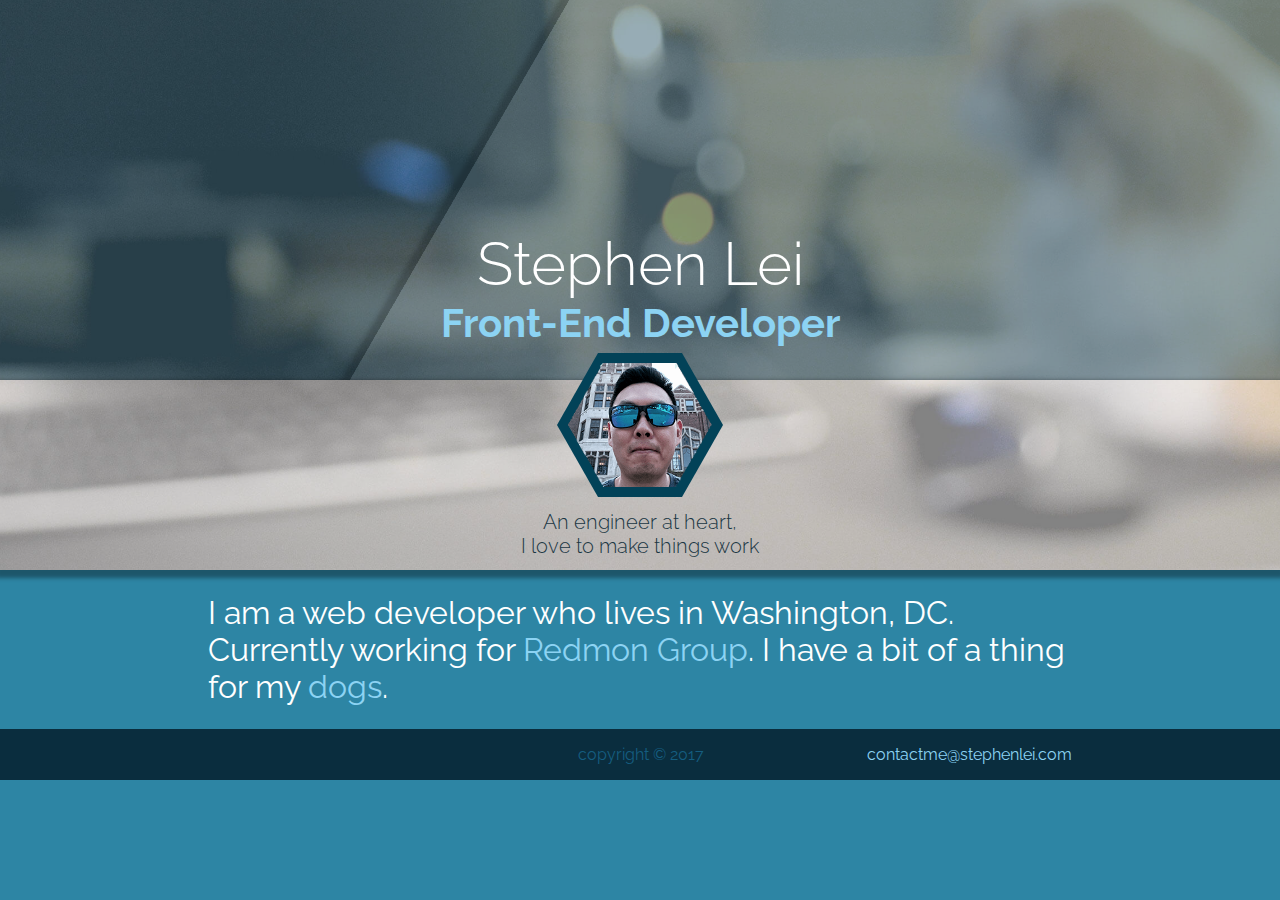
<file: index.html>
<!DOCTYPE html>
<html>
<head>
	<meta http-equiv="content-type" content="text/html; charset=UTF-8" />
	<title>Allo!</title>
	<!-- <link href="//fonts.googleapis.com/css?family=Raleway" rel="stylesheet"> -->
	<link href="https://fonts.googleapis.com/css?family=Raleway:300,400,700" rel="stylesheet">
	<link rel="stylesheet" href="theme/theme.min.css">
</head>
<body>
	<header>
		<div class="overlay">
		</div>
		<div class="hero">
			<h1>Stephen Lei</h1>
			<h2>Front-End Developer</h2>
		</div>
	</header>
	<main>
		<div class="band">
			<div class="profile">
				<div class="hex-wrapper">
					<div class="hex outer-hex hex-med hex-left">
						<div class="hex inner-hex">
							<a href="http://www.linkedin.com/in/stephenlei" target="_blank"><img src="images/linkedin_icon.svg" /></a>
						</div>
					</div>
					<div class="hex outer-hex hex-lg">
						<div class="hex inner-hex">
							<img class="profile-pic" src="images/profile.png" alt="me"/>
						</div>
					</div>
					<div class="hex outer-hex hex-med hex-right">
						<div class="hex inner-hex">
							<a href="mailto:contactme@stephenlei.com"><img src="images/mail_icon.svg" /></a>
						</div>
					</div>
				</div>
			</div>
			<div class="slogan">
				<p>An engineer at heart,<br/>I love to make things work</p>
			</div>
		</div>
		<article>
			<div class="about">
				<p>I am a web developer who lives in Washington, DC.  Currently working for <a href="http://redmon.com" target="_blank">Redmon Group</a>. I have a bit of a thing for my <a href="https://youtu.be/X8ULNYEf-8I" target="_blank">dogs</a>.</p>
			</div>
		</article>
	</main>
	<footer>
		<div class="wrapper">
			<div class="email"><a href="mailto:contactme@stephenlei.com">contactme@stephenlei.com</a></div>
			<div class="copyright">copyright &copy; 2017</div>
		</div>
	</footer>

</body>
</html>
</file>
<file: theme/theme.min.css>
*{box-sizing:border-box}html,body,div,span,applet,object,iframe,h1,h2,h3,h4,h5,h6,p,article,blockquote,pre,a,abbr,acronym,address,big,cite,code,del,dfn,em,font,img,ins,kbd,q,s,samp,small,strike,strong,sub,sup,tt,var,b,u,i,center,dl,dt,dd,ol,ul,li,fieldset,form,label,legend,table,caption,tbody,tfoot,thead,tr,th,td{margin:0;padding:0;border:0;outline:0;font-size:100%;vertical-align:baseline;background:transparent}ol,ul{list-style:none}body{background:#2d85a4;font-family:'Raleway', sans-serif;font-size:16px;margin:0;min-width:320px}@media only screen and (max-width: 480px){body{font-size:14px}}h1{font-size:3.75em;font-weight:300}h2{font-size:2.5em;font-weight:700}a{text-decoration:none;color:#8cd3f3}header{position:absolute;top:0;left:0;width:100%;height:570px;background:url("../images/background_banner_lg.jpg") no-repeat;background-size:1680px auto;background-position:center bottom;z-index:0}@media only screen and (min-width: 601px) and (max-width: 720px){header{background:url("../images/background_banner_med.jpg") no-repeat;background-size:1080px auto;background-position:center bottom;height:514px}}@media only screen and (max-width: 600px){header{background:url("../images/background_banner_sm.jpg") no-repeat;background-size:840px auto;background-position:center bottom;height:458px}}@media only screen and (max-width: 480px){header{height:425px}}header:before{content:'';position:absolute;width:100%;height:380px;background:#3f6577;opacity:0.6}@media only screen and (min-width: 601px) and (max-width: 720px){header:before{height:324px}}@media only screen and (max-width: 600px){header:before{height:268px}}@media only screen and (max-width: 480px){header:before{height:235px}}header .overlay{position:relative;float:right;height:380px;width:calc(50% + 500px);overflow:hidden}@media only screen and (min-width: 601px) and (max-width: 720px){header .overlay{height:324px}}@media only screen and (max-width: 600px){header .overlay{height:268px}}@media only screen and (max-width: 480px){header .overlay{height:235px}}header .overlay:after{content:'';position:absolute;top:calc(-25vw + 80px);left:280px;display:block;height:calc(60vw + 500px);width:calc(40vw + 500px);background:rgba(255,255,255,0.1);transform:rotate(30deg);-webkit-box-shadow:-10px 0 4px -2px rgba(0,0,0,0.2);-moz-box-shadow:-10px 0 4px -2px rgba(0,0,0,0.2);box-shadow:-10px 0 4px -2px rgba(0,0,0,0.2)}header .hero{position:absolute;left:0;right:0;text-align:center;bottom:14em;min-width:320px}@media only screen and (max-width: 480px){header .hero{bottom:16em}}header .hero h1{color:#ffffff;margin:0}header .hero h2{color:#8cd3f3;margin:0}main{position:relative}.band{position:relative;text-align:center;background:rgba(255,255,255,0.5);width:100%;height:190px;margin-top:23.75em;-webkit-box-shadow:0 4px 4px 4px rgba(0,0,0,0.35);-moz-box-shadow:0 4px 4px 4px rgba(0,0,0,0.35);box-shadow:0 4px 4px 4px rgba(0,0,0,0.35)}@media only screen and (min-width: 601px) and (max-width: 720px){.band{margin-top:20.25em}}@media only screen and (max-width: 600px){.band{margin-top:16.75em}}.band .slogan{padding-top:6.5em;font-size:1.25em;font-weight:300;color:#1a3643}@media only screen and (max-width: 480px){.band .slogan{padding-top:7.5em}}.profile{position:absolute;top:-27px;left:0;right:0;text-align:center;-moz-user-select:-moz-none;-khtml-user-select:none;-webkit-user-select:none;-o-user-select:none;user-select:none}.profile .hex-wrapper{display:inline-block;min-width:225px}.profile .hex-wrapper:hover .hex-med{margin:0 5em;-moz-transition:all 0.2s ease-out;-o-transition:all 0.2s ease-out;-webkit-transition:all 0.2s ease-out;transition:all 0.2s ease-out}@media only screen and (max-width: 480px){.profile .hex-wrapper:hover .hex-med{margin:0 10vw}}.profile .hex-wrapper .hex{position:relative;background:#024258;color:#024258;z-index:500}.profile .hex-wrapper .hex:before,.profile .hex-wrapper .hex:after{content:'';position:absolute;top:0;height:0;width:0;border-style:solid}.profile .hex-wrapper .hex:before{right:100%;border-color:transparent currentColor transparent transparent}.profile .hex-wrapper .hex:after{left:100%;border-color:transparent transparent transparent currentColor}.profile .hex-wrapper .outer-hex{display:inline-block;vertical-align:middle}.profile .hex-wrapper .inner-hex{position:absolute;background:#d9f0f1;color:#d9f0f1}.profile .hex-wrapper .hex-lg{height:144px;width:calc(144px * 0.5772);z-index:700}.profile .hex-wrapper .hex-lg:before{border-width:calc(144px / 2) calc((144px / 2) / 1.732) calc(144px / 2) 0}.profile .hex-wrapper .hex-lg:after{border-width:calc(144px / 2) 0 calc(144px / 2) calc((144px / 2) / 1.732)}.profile .hex-wrapper .hex-lg .inner-hex{height:124px;width:calc(124px * 0.5772);top:10px;left:5px}.profile .hex-wrapper .hex-lg .inner-hex:before{border-width:calc(124px / 2) calc(((144px - 20)/ 2) / 1.732) calc(124px / 2) 0}.profile .hex-wrapper .hex-lg .inner-hex:after{border-width:calc(124px / 2) 0 calc(124px / 2) calc(((144px - 20)/ 2) / 1.732)}.profile .hex-wrapper .hex-lg .inner-hex img{position:absolute;top:0;left:-50%;height:100%}.profile .hex-wrapper .hex-med{height:84px;width:calc(84px * 0.5772);z-index:600;-moz-transition:all 0.1s ease-in;-o-transition:all 0.1s ease-in;-webkit-transition:all 0.1s ease-in;transition:all 0.1s ease-in}.profile .hex-wrapper .hex-med:before{border-width:calc(84px / 2) calc((84px / 2) / 1.732) calc(84px / 2) 0}.profile .hex-wrapper .hex-med:after{border-width:calc(84px / 2) 0 calc(84px / 2) calc((84px / 2) / 1.732)}.profile .hex-wrapper .hex-med .inner-hex{height:72px;width:calc(72px * 0.5772);top:6px;left:3px}.profile .hex-wrapper .hex-med .inner-hex:before{border-width:calc(72px / 2) calc((72px / 2) / 1.732) calc(72px / 2) 0}.profile .hex-wrapper .hex-med .inner-hex:after{border-width:calc(72px / 2) 0 calc(72px / 2) calc((72px / 2) / 1.732)}.profile .hex-wrapper .hex-left img,.profile .hex-wrapper .hex-right img{position:absolute;top:calc(50% - 84px/3.2);left:calc(50% - 84px/3.2);width:calc(84px / 1.6);height:auto;z-index:500}.profile .hex-wrapper .hex-left{margin-right:-3em}@media only screen and (max-width: 480px){.profile .hex-wrapper .hex-left{margin-right:10vw}}.profile .hex-wrapper .hex-right{margin-left:-3em}@media only screen and (max-width: 480px){.profile .hex-wrapper .hex-right{margin-left:10vw}}.profile .hex-wrapper .hex-right img{color:#8cd3f3}article{max-width:960px;margin:0 auto;padding:0 3em}@media only screen and (max-width: 480px){article{padding:0 2em}}article .about{font-size:2em;color:#fff;padding:0.5em 0}article .about p{margin:0.25em 0}footer{width:100%;padding:1em 0;background-color:#0a2d3e;overflow:hidden}@media only screen and (max-width: 480px){footer{font-size:1.125em}}footer .wrapper{position:relative;max-width:960px;margin:0 auto;padding:0 3em;text-align:center}footer .wrapper .email{float:right;z-index:100;color:#fff}@media only screen and (max-width: 720px){footer .wrapper .email{float:none;margin-bottom:0.25em}}footer .wrapper .copyright{position:absolute;top:0;left:calc(50% - 62px);color:#155d80;-moz-user-select:-moz-none;-khtml-user-select:none;-webkit-user-select:none;-o-user-select:none;user-select:none}@media only screen and (max-width: 720px){footer .wrapper .copyright{position:static}}
/*# sourceMappingURL=theme.min.css.map */
</file>
